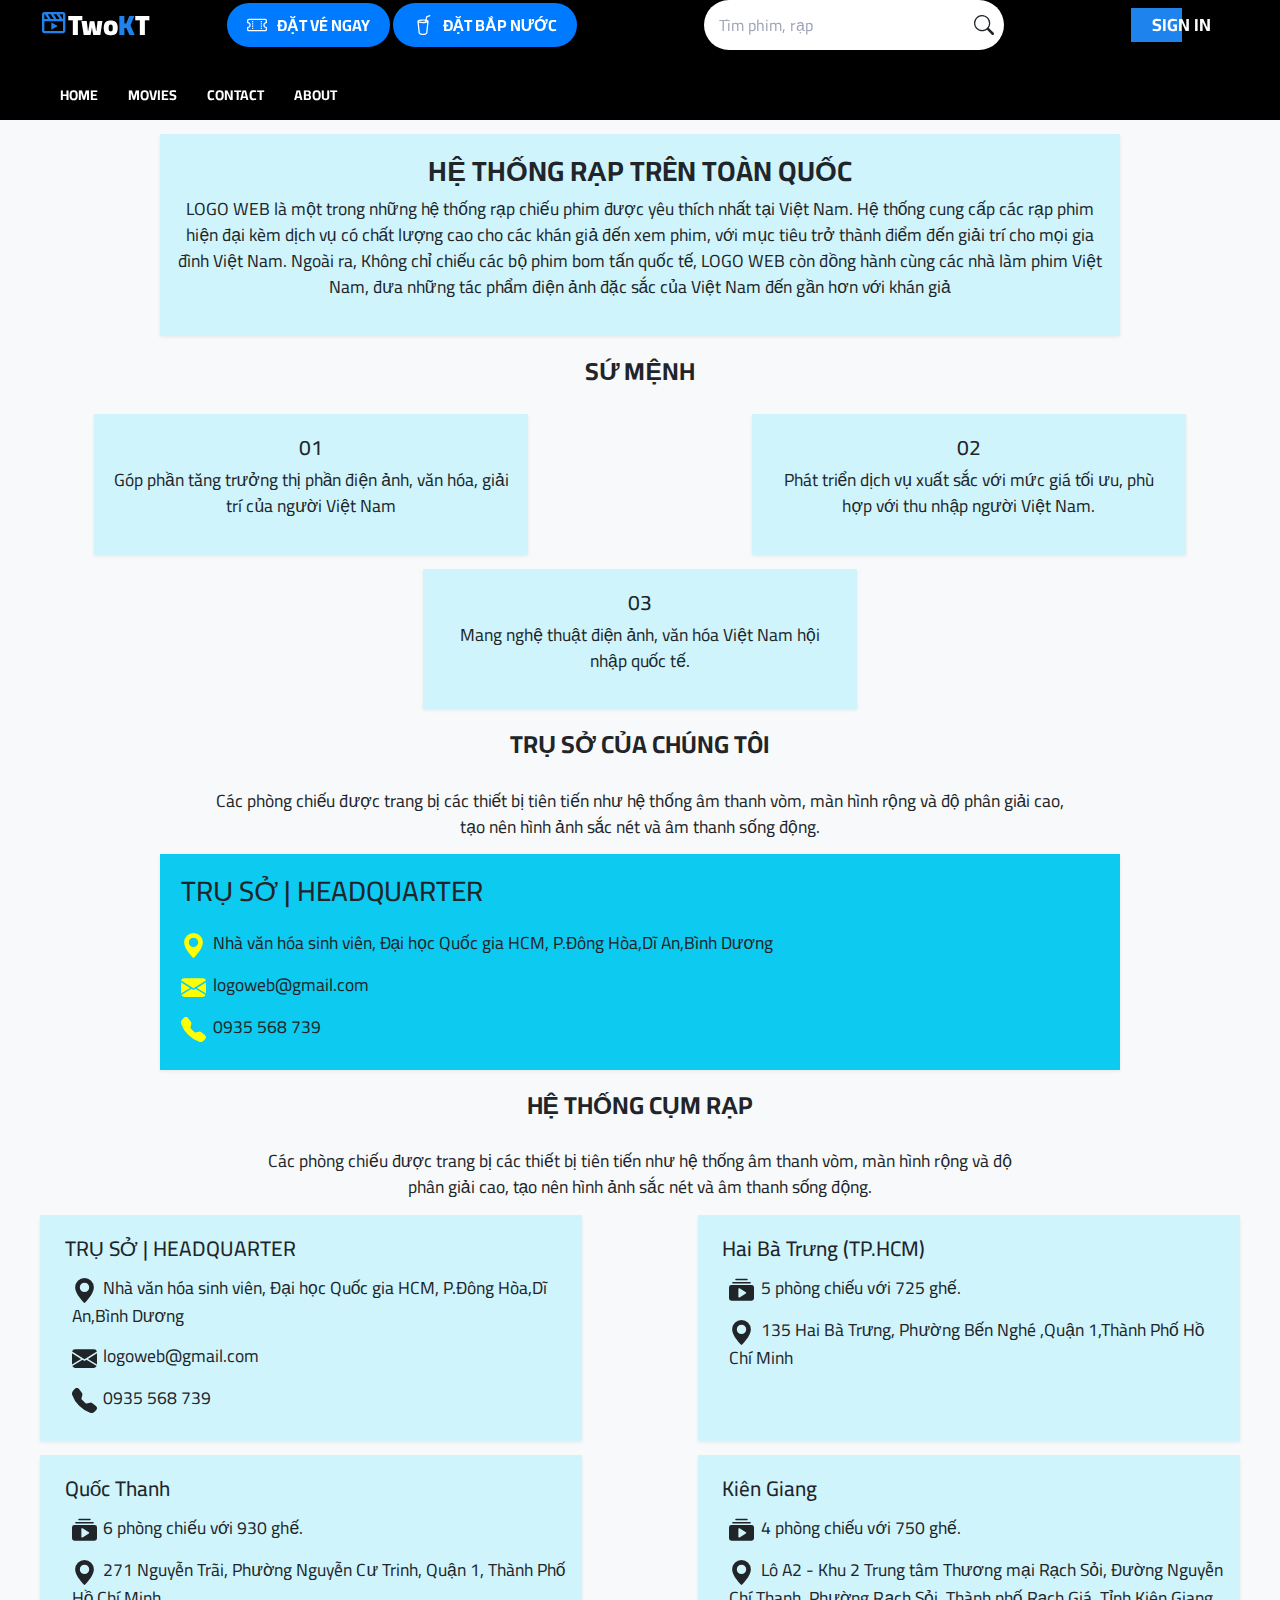
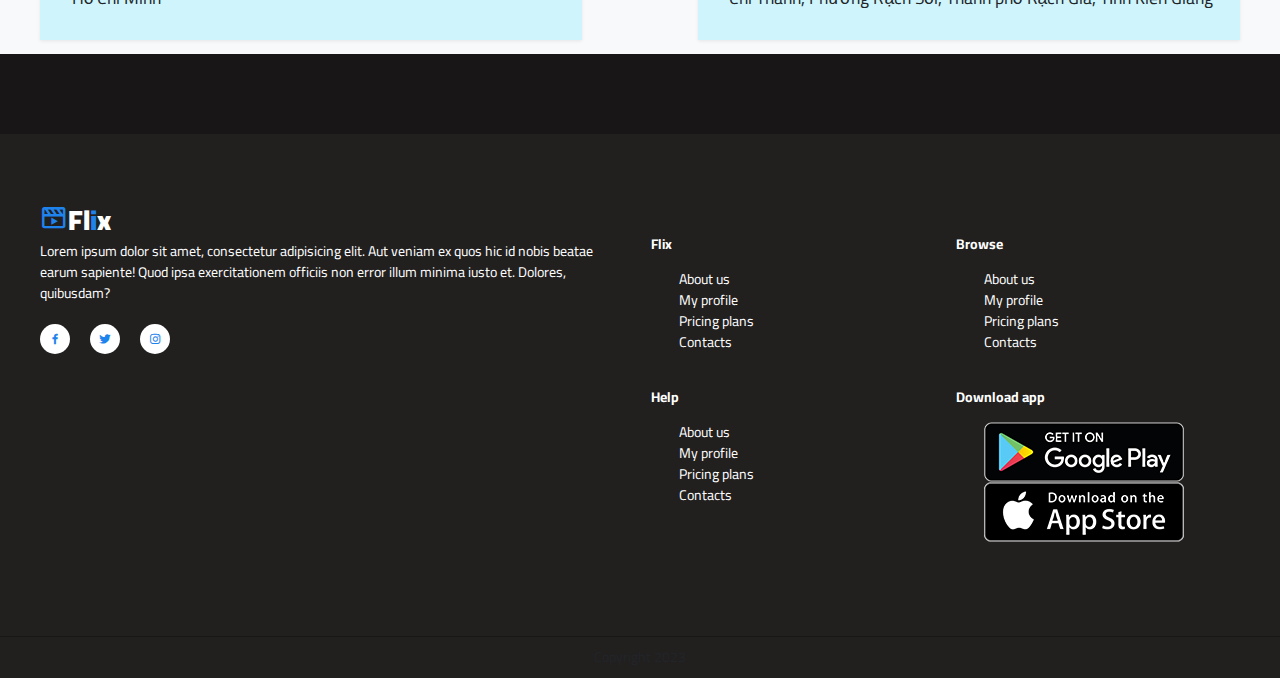
<file: about.html>
<!DOCTYPE html>
<html lang="en">

<head>
    <meta charset="UTF-8">
    <link rel="shortcut icon" type="x-icon" href="./images/movie logo.png">
    <meta http-equiv="X-UA-Compatible" content="IE=edge">
    <meta name="viewport" content="width=device-width, initial-scale=1.0">
    <title>
        TwoKT
    </title>
    <!-- GOOGLE FONTS -->
    <link rel="preconnect" href="https://fonts.gstatic.com">
    <link href="https://fonts.googleapis.com/css2?family=Cairo:wght@200;300;400;600;700;900&display=swap" rel="stylesheet">
    <!-- OWL CAROUSEL -->
    <link rel="stylesheet" href="https://cdnjs.cloudflare.com/ajax/libs/OwlCarousel2/2.3.4/assets/owl.carousel.min.css" integrity="sha512-tS3S5qG0BlhnQROyJXvNjeEM4UpMXHrQfTGmbQ1gKmelCxlSEBUaxhRBj/EFTzpbP4RVSrpEikbmdJobCvhE3g==" crossorigin="anonymous" />
    <!-- BOX ICONS -->
    <link href='https://unpkg.com/boxicons@2.0.7/css/boxicons.min.css' rel='stylesheet'>
    <link href="https://cdn.jsdelivr.net/npm/bootstrap@5.3.0/dist/css/bootstrap.min.css" rel="stylesheet">
    <link href="style.css" rel="stylesheet">
 
</head>

<body>

    <!-- NAV -->
   <!-- NAV -->
   <div class="nav-wrapper">
        <div class="container">
            <div class="nav">
                <!-- Hàng đầu tiên -->
                <div class="nav-top ">
                   
                    <a href="#" class="logo">
                        <i class='bx bx-movie-play bx-tada main-color'></i>Two<span class="main-color">K</span>T
                    </a>
               

                    <div class="col-4 d-none d-md-block"> <!-- Ẩn trên điện thoại -->
                        <button class="btn btn-custom">
                            <svg xmlns="http://www.w3.org/2000/svg" width="20" height="20" fill="currentColor" class="bi bi-ticket-perforated" viewBox="0 0 16 16">
                            <path d="M4 4.85v.9h1v-.9zm7 0v.9h1v-.9zm-7 1.8v.9h1v-.9zm7 0v.9h1v-.9zm-7 1.8v.9h1v-.9zm7 0v.9h1v-.9zm-7 1.8v.9h1v-.9zm7 0v.9h1v-.9z"/>
                            <path d="M1.5 3A1.5 1.5 0 0 0 0 4.5V6a.5.5 0 0 0 .5.5 1.5 1.5 0 1 1 0 3 .5.5 0 0 0-.5.5v1.5A1.5 1.5 0 0 0 1.5 13h13a1.5 1.5 0 0 0 1.5-1.5V10a.5.5 0 0 0-.5-.5 1.5 1.5 0 0 1 0-3A.5.5 0 0 0 16 6V4.5A1.5 1.5 0 0 0 14.5 3zM1 4.5a.5.5 0 0 1 .5-.5h13a.5.5 0 0 1 .5.5v1.05a2.5 2.5 0 0 0 0 4.9v1.05a.5.5 0 0 1-.5.5h-13a.5.5 0 0 1-.5-.5v-1.05a2.5 2.5 0 0 0 0-4.9z"/>
                            </svg>
                            <span>ĐẶT VÉ NGAY</span>
                        </button>
                        <button class="btn btn-custom">
                            <svg xmlns="http://www.w3.org/2000/svg" width="20" height="20" fill="currentColor" class="bi bi-cup-straw" viewBox="0 0 16 16">
                                <path d="M13.902.334a.5.5 0 0 1-.28.65l-2.254.902-.4 1.927c.376.095.715.215.972.367.228.135.56.396.56.82q0 .069-.011.132l-.962 9.068a1.28 1.28 0 0 1-.524.93c-.488.34-1.494.87-3.01.87s-2.522-.53-3.01-.87a1.28 1.28 0 0 1-.524-.93L3.51 5.132A1 1 0 0 1 3.5 5c0-.424.332-.685.56-.82.262-.154.607-.276.99-.372C5.824 3.614 6.867 3.5 8 3.5c.712 0 1.389.045 1.985.127l.464-2.215a.5.5 0 0 1 .303-.356l2.5-1a.5.5 0 0 1 .65.278M9.768 4.607A14 14 0 0 0 8 4.5c-1.076 0-2.033.11-2.707.278A3.3 3.3 0 0 0 4.645 5c.146.073.362.15.648.222C5.967 5.39 6.924 5.5 8 5.5c.571 0 1.109-.03 1.588-.085zm.292 1.756C9.445 6.45 8.742 6.5 8 6.5c-1.133 0-2.176-.114-2.95-.308a6 6 0 0 1-.435-.127l.838 8.03c.013.121.06.186.102.215.357.249 1.168.69 2.438.69s2.081-.441 2.438-.69c.042-.029.09-.094.102-.215l.852-8.03a6 6 0 0 1-.435.127 9 9 0 0 1-.89.17zM4.467 4.884s.003.002.005.006zm7.066 0-.005.006zM11.354 5a3 3 0 0 0-.604-.21l-.099.445.055-.013c.286-.072.502-.149.648-.222"/>
                            </svg>
                            <span>ĐẶT BẮP NƯỚC</span>
                        </button>
                    </div>
                    <div class="col-3 d-none me-5 d-md-block"> <!-- Ẩn trên điện thoại -->
                        <div class="input-group search-container">
                            <input type="text" class="form-control search-input" placeholder="Tìm phim, rạp">
                            <span class="input-group-text bg-white border-0 search-icon">
                                <svg xmlns="http://www.w3.org/2000/svg" width="20" height="20" fill="currentColor" 
                                    class="bi bi-search" viewBox="0 0 16 16">
                                    <path d="M11.742 10.344a6.5 6.5 0 1 0-1.397 1.398h-.001q.044.06.098.115l3.85 3.85a1 1 0 0 0 1.415-1.414l-3.85-3.85a1 1 0 0 0-.115-.1zM12 6.5a5.5 5.5 0 1 1-11 0 5.5 5.5 0 0 1 11 0"/>
                                </svg>
                            </span>
                        </div>
                    </div>
                    
                       
                            <li>
                                <a href="login_signup.html" class="btn btn-hover mx-2 btn-signin">
                                    <span>Sign in</span>
                                </a>
                            </li>
                        
                    
                           <!-- MOBILE MENU TOGGLE -->
                    <div class="hamburger-menu" id="hamburger-menu">
                        <div class="hamburger"></div>
                    </div>
                 
                </div>
                <!-- Hàng thứ hai -->
                <div class="nav-bottom ">
                    <ul class="nav-menu" id="nav-menu-second">
                        <li><a href="index.html">Home</a></li>
                        <li><a href="#">Movies</a></li>
                        <li><a href="contact.html">Contact</a></li>
                        <li><a href="about.html">About</a></li>
                    </ul>
                </div>
                
               
                
            </div>
        </div>
    </div>

    <!-- END NAV -->

        <section class="bg-light py-3">
            <div class="container-custom">
                <div class="bg-info-subtle col-12 col-md-9 py-4 mx-auto shadow-sm">
                    <h2 class="text-center fw-bold">HỆ THỐNG RẠP TRÊN TOÀN QUỐC</h2>
                    <p class="text-center mx-3 fs-5">LOGO WEB là một trong những hệ thống rạp chiếu phim được yêu thích nhất tại Việt Nam. Hệ thống
                        cung cấp các rạp phim hiện đại kèm dịch vụ có chất lượng cao cho các khán giả đến xem phim, với mục tiêu trở thành 
                        điểm đến giải trí cho mọi gia đình Việt Nam. Ngoài ra, Không chỉ chiếu các bộ phim bom tấn quốc tế, LOGO WEB còn đồng 
                        hành cùng các nhà làm phim Việt Nam, đưa những tác phẩm điện ảnh đặc sắc của Việt Nam đến gần hơn với khán giả
                    </p>
                </div>
                <div>
                    <h3 class="text-center fw-bold py-4">SỨ MỆNH</h3>
                    <div class="row gap-3">
                        <div class="bg-info-subtle col-12 col-md-4 py-4 mx-md-auto shadow-sm">
                            <h4 class="text-center fs-4">01</h4>
                            <p class="text-center mx-2 fs-5">Góp phần tăng trưởng thị phần điện ảnh, văn hóa, 
                                giải trí của người Việt Nam</p>
                        </div>
                        <div class="bg-info-subtle col-12 col-md-4 py-4 mx-md-auto shadow-sm">
                            <h4 class="text-center fs-4">02</h4>
                            <p class="text-center mx-2 fs-5">Phát triển dịch vụ xuất sắc với mức giá tối ưu, 
                                phù hợp với thu nhập người Việt Nam.</p>
                        </div>
                        <div class="bg-info-subtle col-12 col-md-4 py-4 mx-md-auto shadow-sm">
                            <h4 class="text-center fs-4">03</h4>
                            <p class="text-center mx-2 fs-5">Mang nghệ thuật điện ảnh, văn hóa Việt Nam hội nhập quốc tế.</p>
                        </div>
                    </div>
                </div> 
                <div>
                    <h3 class="text-center fw-bold py-4">TRỤ SỞ CỦA CHÚNG TÔI</h3>
                    <p class="text-center fs-5 col-12 col-md-8 mx-auto">Các phòng chiếu được trang bị các thiết bị tiên tiến như hệ thống âm thanh vòm, 
                        màn hình rộng và độ phân giải cao, tạo nên hình ảnh sắc nét và âm thanh sống động.</p>
                    <div class="bg-info col-12 col-md-9 py-4 mx-md-auto shadow-sm">
                        <h2 class="ms-4 mb-3">TRỤ SỞ | HEADQUARTER</h2>
                        <div class="ms-4 py-2">
                            <svg xmlns="http://www.w3.org/2000/svg" width="25" height="25" fill="yellow" class="bi bi-geo-alt-fill" viewBox="0 0 16 16">
                                <path d="M8 16s6-5.686 6-10A6 6 0 0 0 2 6c0 4.314 6 10 6 10m0-7a3 3 0 1 1 0-6 3 3 0 0 1 0 6"/>
                            </svg>
                            <span class="fs-5 ms-1">Nhà văn hóa sinh viên, Đại học Quốc gia HCM, P.Đông Hòa,Dĩ An,Bình Dương</span>
                        </div>
                        <div class="ms-4 py-2">
                            <svg xmlns="http://www.w3.org/2000/svg" width="25" height="25" fill="yellow" class="bi bi-geo-alt-fill" viewBox="0 0 16 16">
                                <path d="M.05 3.555A2 2 0 0 1 2 2h12a2 2 0 0 1 1.95 1.555L8 8.414zM0 4.697v7.104l5.803-3.558zM6.761 8.83l-6.57 4.027A2 2 0 0 0 2 14h12a2 2 0 0 0 1.808-1.144l-6.57-4.027L8 9.586zm3.436-.586L16 11.801V4.697z"/>
                            </svg>
                            <span class="fs-5 ms-1">logoweb@gmail.com</span>
                        </div>
                        <div class="ms-4 py-2">
                            <svg xmlns="http://www.w3.org/2000/svg" width="25" height="25" fill="yellow" class="bi bi-geo-alt-fill" viewBox="0 0 16 16">
                                <path fill-rule="evenodd" d="M1.885.511a1.745 1.745 0 0 1 2.61.163L6.29 2.98c.329.423.445.974.315 1.494l-.547 2.19a.68.68 0 0 0 .178.643l2.457 2.457a.68.68 0 0 0 .644.178l2.189-.547a1.75 1.75 0 0 1 1.494.315l2.306 1.794c.829.645.905 1.87.163 2.611l-1.034 1.034c-.74.74-1.846 1.065-2.877.702a18.6 18.6 0 0 1-7.01-4.42 18.6 18.6 0 0 1-4.42-7.009c-.362-1.03-.037-2.137.703-2.877z"/>
                            </svg>
                            <span class="fs-5 ms-1">0935 568 739</span>
                        </div>
                    </div>
                </div>
                <div>
                    <h3 class="text-center py-4 fw-bold">HỆ THỐNG CỤM RẠP</h3>
                    <p class="text-center  fs-5 col-12 col-md-7 mx-auto">Các phòng chiếu được trang bị các thiết bị tiên tiến như hệ thống âm thanh vòm, 
                        màn hình rộng và độ phân giải cao, tạo nên hình ảnh sắc nét và âm thanh sống động.</p>
                    <div class="row gap-3">
                        <div class="bg-info-subtle col-12 col-md-5 py-4 mx-md-auto shadow-sm">
                            <a href="#" class="text-decoration-none text-dark"><h4 class="fs-4 ms-3">TRỤ SỞ | HEADQUARTER</h4></a>
                            <div class="ms-4 py-2">
                                <svg xmlns="http://www.w3.org/2000/svg" width="25" height="25" fill="currentColor" class="bi bi-geo-alt-fill" viewBox="0 0 16 16">
                                    <path d="M8 16s6-5.686 6-10A6 6 0 0 0 2 6c0 4.314 6 10 6 10m0-7a3 3 0 1 1 0-6 3 3 0 0 1 0 6"/>
                                </svg>
                                <span class="fs-5 ms-1">Nhà văn hóa sinh viên, Đại học Quốc gia HCM, P.Đông Hòa,Dĩ An,Bình Dương</span>
                            </div>
                            <div class="ms-4 py-2">
                                <svg xmlns="http://www.w3.org/2000/svg" width="25" height="25" fill="currentColor" class="bi bi-geo-alt-fill" viewBox="0 0 16 16">
                                    <path d="M.05 3.555A2 2 0 0 1 2 2h12a2 2 0 0 1 1.95 1.555L8 8.414zM0 4.697v7.104l5.803-3.558zM6.761 8.83l-6.57 4.027A2 2 0 0 0 2 14h12a2 2 0 0 0 1.808-1.144l-6.57-4.027L8 9.586zm3.436-.586L16 11.801V4.697z"/>
                                </svg>
                                <span class="fs-5 ms-1">logoweb@gmail.com</span>
                            </div>
                            <div class="ms-4 py-2">
                                <svg xmlns="http://www.w3.org/2000/svg" width="25" height="25" fill="currentColor" class="bi bi-geo-alt-fill" viewBox="0 0 16 16">
                                    <path fill-rule="evenodd" d="M1.885.511a1.745 1.745 0 0 1 2.61.163L6.29 2.98c.329.423.445.974.315 1.494l-.547 2.19a.68.68 0 0 0 .178.643l2.457 2.457a.68.68 0 0 0 .644.178l2.189-.547a1.75 1.75 0 0 1 1.494.315l2.306 1.794c.829.645.905 1.87.163 2.611l-1.034 1.034c-.74.74-1.846 1.065-2.877.702a18.6 18.6 0 0 1-7.01-4.42 18.6 18.6 0 0 1-4.42-7.009c-.362-1.03-.037-2.137.703-2.877z"/>
                                </svg>
                                <span class="fs-5 ms-1">0935 568 739</span>
                            </div>
                        </div>
                        <div class="bg-info-subtle col-12 col-md-5 py-4 mx-md-auto shadow-sm">
                            <a href="#" class="text-decoration-none text-dark"><h4 class="fs-4 ms-3">Hai Bà Trưng (TP.HCM)</h4></a>
                            <div class="ms-4 py-2">
                                <svg xmlns="http://www.w3.org/2000/svg" width="25" height="25" fill="currentColor" class="bi bi-collection-play-fill" viewBox="0 0 16 16">
                                    <path d="M2.5 3.5a.5.5 0 0 1 0-1h11a.5.5 0 0 1 0 1zm2-2a.5.5 0 0 1 0-1h7a.5.5 0 0 1 0 1zM0 13a1.5 1.5 0 0 0 1.5 1.5h13A1.5 1.5 0 0 0 16 13V6a1.5 1.5 0 0 0-1.5-1.5h-13A1.5 1.5 0 0 0 0 6zm6.258-6.437a.5.5 0 0 1 .507.013l4 2.5a.5.5 0 0 1 0 .848l-4 2.5A.5.5 0 0 1 6 12V7a.5.5 0 0 1 .258-.437"/>
                                </svg>
                                <span class="fs-5 ms-1">5 phòng chiếu với 725 ghế.</span>
                            </div>
                            <div class="ms-4 py-2">
                                <svg xmlns="http://www.w3.org/2000/svg" width="25" height="25" fill="currentColor" class="bi bi-geo-alt-fill" viewBox="0 0 16 16">
                                    <path d="M8 16s6-5.686 6-10A6 6 0 0 0 2 6c0 4.314 6 10 6 10m0-7a3 3 0 1 1 0-6 3 3 0 0 1 0 6"/>
                                </svg>
                                <span class="fs-5 ms-1">135 Hai Bà Trưng, Phường Bến Nghé ,Quận 1,Thành Phố Hồ Chí Minh</span>
                            </div>
                        </div>
                        <div class="bg-info-subtle col-12 col-md-5 py-4 mx-md-auto shadow-sm">
                            <a href="#" class="text-decoration-none text-dark"><h4 class="fs-4 ms-3">Quốc Thanh</h4></a>
                            <div class="ms-4 py-2">
                                <svg xmlns="http://www.w3.org/2000/svg" width="25" height="25" fill="currentColor" class="bi bi-collection-play-fill" viewBox="0 0 16 16">
                                    <path d="M2.5 3.5a.5.5 0 0 1 0-1h11a.5.5 0 0 1 0 1zm2-2a.5.5 0 0 1 0-1h7a.5.5 0 0 1 0 1zM0 13a1.5 1.5 0 0 0 1.5 1.5h13A1.5 1.5 0 0 0 16 13V6a1.5 1.5 0 0 0-1.5-1.5h-13A1.5 1.5 0 0 0 0 6zm6.258-6.437a.5.5 0 0 1 .507.013l4 2.5a.5.5 0 0 1 0 .848l-4 2.5A.5.5 0 0 1 6 12V7a.5.5 0 0 1 .258-.437"/>
                                </svg>
                                <span class="fs-5 ms-1">6 phòng chiếu với 930 ghế.</span>
                            </div>
                            <div class="ms-4 py-2">
                                <svg xmlns="http://www.w3.org/2000/svg" width="25" height="25" fill="currentColor" class="bi bi-geo-alt-fill" viewBox="0 0 16 16">
                                    <path d="M8 16s6-5.686 6-10A6 6 0 0 0 2 6c0 4.314 6 10 6 10m0-7a3 3 0 1 1 0-6 3 3 0 0 1 0 6"/>
                                </svg>
                                <span class="fs-5 ms-1">271 Nguyễn Trãi, Phường Nguyễn Cư Trinh, Quận 1, Thành Phố Hồ Chí Minh</span>
                            </div>
                        </div>
                        <div class="bg-info-subtle col-12 col-md-5 py-4 mx-md-auto shadow-sm">
                            <a href="#" class="text-decoration-none text-dark"><h4 class="fs-4 ms-3">Kiên Giang</h4></a>
                            <div class="ms-4 py-2">
                                <svg xmlns="http://www.w3.org/2000/svg" width="25" height="25" fill="currentColor" class="bi bi-collection-play-fill" viewBox="0 0 16 16">
                                    <path d="M2.5 3.5a.5.5 0 0 1 0-1h11a.5.5 0 0 1 0 1zm2-2a.5.5 0 0 1 0-1h7a.5.5 0 0 1 0 1zM0 13a1.5 1.5 0 0 0 1.5 1.5h13A1.5 1.5 0 0 0 16 13V6a1.5 1.5 0 0 0-1.5-1.5h-13A1.5 1.5 0 0 0 0 6zm6.258-6.437a.5.5 0 0 1 .507.013l4 2.5a.5.5 0 0 1 0 .848l-4 2.5A.5.5 0 0 1 6 12V7a.5.5 0 0 1 .258-.437"/>
                                </svg>
                                <span class="fs-5 ms-1">4 phòng chiếu với 750 ghế.</span>
                            </div>
                            <div class="ms-4 py-2">
                                <svg xmlns="http://www.w3.org/2000/svg" width="25" height="25" fill="currentColor" class="bi bi-geo-alt-fill" viewBox="0 0 16 16">
                                    <path d="M8 16s6-5.686 6-10A6 6 0 0 0 2 6c0 4.314 6 10 6 10m0-7a3 3 0 1 1 0-6 3 3 0 0 1 0 6"/>
                                </svg>
                                <span class="fs-5 ms-1">Lô A2 - Khu 2 Trung tâm Thương mại Rạch Sỏi, Đường Nguyễn Chí Thanh, Phường Rạch Sỏi, Thành phố Rạch Giá, Tỉnh Kiên Giang</span>
                            </div>
                        </div>
                    </div>                      
                </div>                                 
            </div>                      
        </section>        
           <!-- FOOTER SECTION -->
    <footer class="section">
        <div class="container">
            <div class="row">
                <div class="col-4 col-md-6 col-sm-12">
                    <div class="content">
                        <a href="#" class="logo">
                            <i class='bx bx-movie-play bx-tada main-color'></i>Fl<span class="main-color">i</span>x
                        </a>
                        <p>
                            Lorem ipsum dolor sit amet, consectetur adipisicing elit. Aut veniam ex quos hic id nobis beatae earum sapiente! Quod ipsa exercitationem officiis non error illum minima iusto et. Dolores, quibusdam?
                        </p>
                        <div class="social-list">
                            <a href="#" class="social-item">
                                <i class="bx bxl-facebook"></i>
                            </a>
                            <a href="#" class="social-item">
                                <i class="bx bxl-twitter"></i>
                            </a>
                            <a href="#" class="social-item">
                                <i class="bx bxl-instagram"></i>
                            </a>
                        </div>
                    </div>
                </div>
                <div class="col-8 col-md-6 col-sm-12">
                    <div class="row">
                        <div class="col-3 col-md-6 col-sm-6">
                            <div class="content">
                                <p><b>Flix</b></p>
                                <ul class="footer-menu">
                                    <li><a href="#">About us</a></li>
                                    <li><a href="#">My profile</a></li>
                                    <li><a href="#">Pricing plans</a></li>
                                    <li><a href="#">Contacts</a></li>
                                </ul>
                            </div>
                        </div>
                        <div class="col-3 col-md-6 col-sm-6">
                            <div class="content">
                                <p><b>Browse</b></p>
                                <ul class="footer-menu">
                                    <li><a href="#">About us</a></li>
                                    <li><a href="#">My profile</a></li>
                                    <li><a href="#">Pricing plans</a></li>
                                    <li><a href="#">Contacts</a></li>
                                </ul>
                            </div>
                        </div>
                        <div class="col-3 col-md-6 col-sm-6">
                            <div class="content">
                                <p><b>Help</b></p>
                                <ul class="footer-menu">
                                    <li><a href="#">About us</a></li>
                                    <li><a href="#">My profile</a></li>
                                    <li><a href="#">Pricing plans</a></li>
                                    <li><a href="#">Contacts</a></li>
                                </ul>
                            </div>
                        </div>
                        <div class="col-3 col-md-6 col-sm-6">
                            <div class="content">
                                <p><b>Download app</b></p>
                                <ul class="footer-menu">
                                    <li>
                                        <a href="#">
                                            <img src="./images/google-play.png" alt="">
                                        </a>
                                    </li>
                                    <li>
                                        <a href="#">
                                            <img src="./images/app-store.png" alt="">
                                        </a>
                                    </li>
                                </ul>
                            </div>
                        </div>
                    </div>
                </div>
            </div>
        </div>
    </footer>
    <!-- END FOOTER SECTION -->
  

    <!-- COPYRIGHT SECTION -->
    <div class="copyright">
        Copyright 2023  
    </div>
    <!-- END COPYRIGHT SECTION -->

    <!-- SCRIPT -->
    <!-- JQUERY -->
    <script src="https://code.jquery.com/jquery-3.6.0.min.js" integrity="sha256-/xUj+3OJU5yExlq6GSYGSHk7tPXikynS7ogEvDej/m4=" crossorigin="anonymous"></script>
    <!-- OWL CAROUSEL -->
    <script src="https://cdnjs.cloudflare.com/ajax/libs/OwlCarousel2/2.3.4/owl.carousel.min.js" integrity="sha512-bPs7Ae6pVvhOSiIcyUClR7/q2OAsRiovw4vAkX+zJbw3ShAeeqezq50RIIcIURq7Oa20rW2n2q+fyXBNcU9lrw==" crossorigin="anonymous"></script>
    <!-- APP SCRIPT -->
    <script src="app.js"></script>
        <script src="https://cdn.jsdelivr.net/npm/bootstrap@5.3.0/dist/js/bootstrap.bundle.min.js"></script>
        <script src="contact.js"></script>
    </body>
</html>
</file>
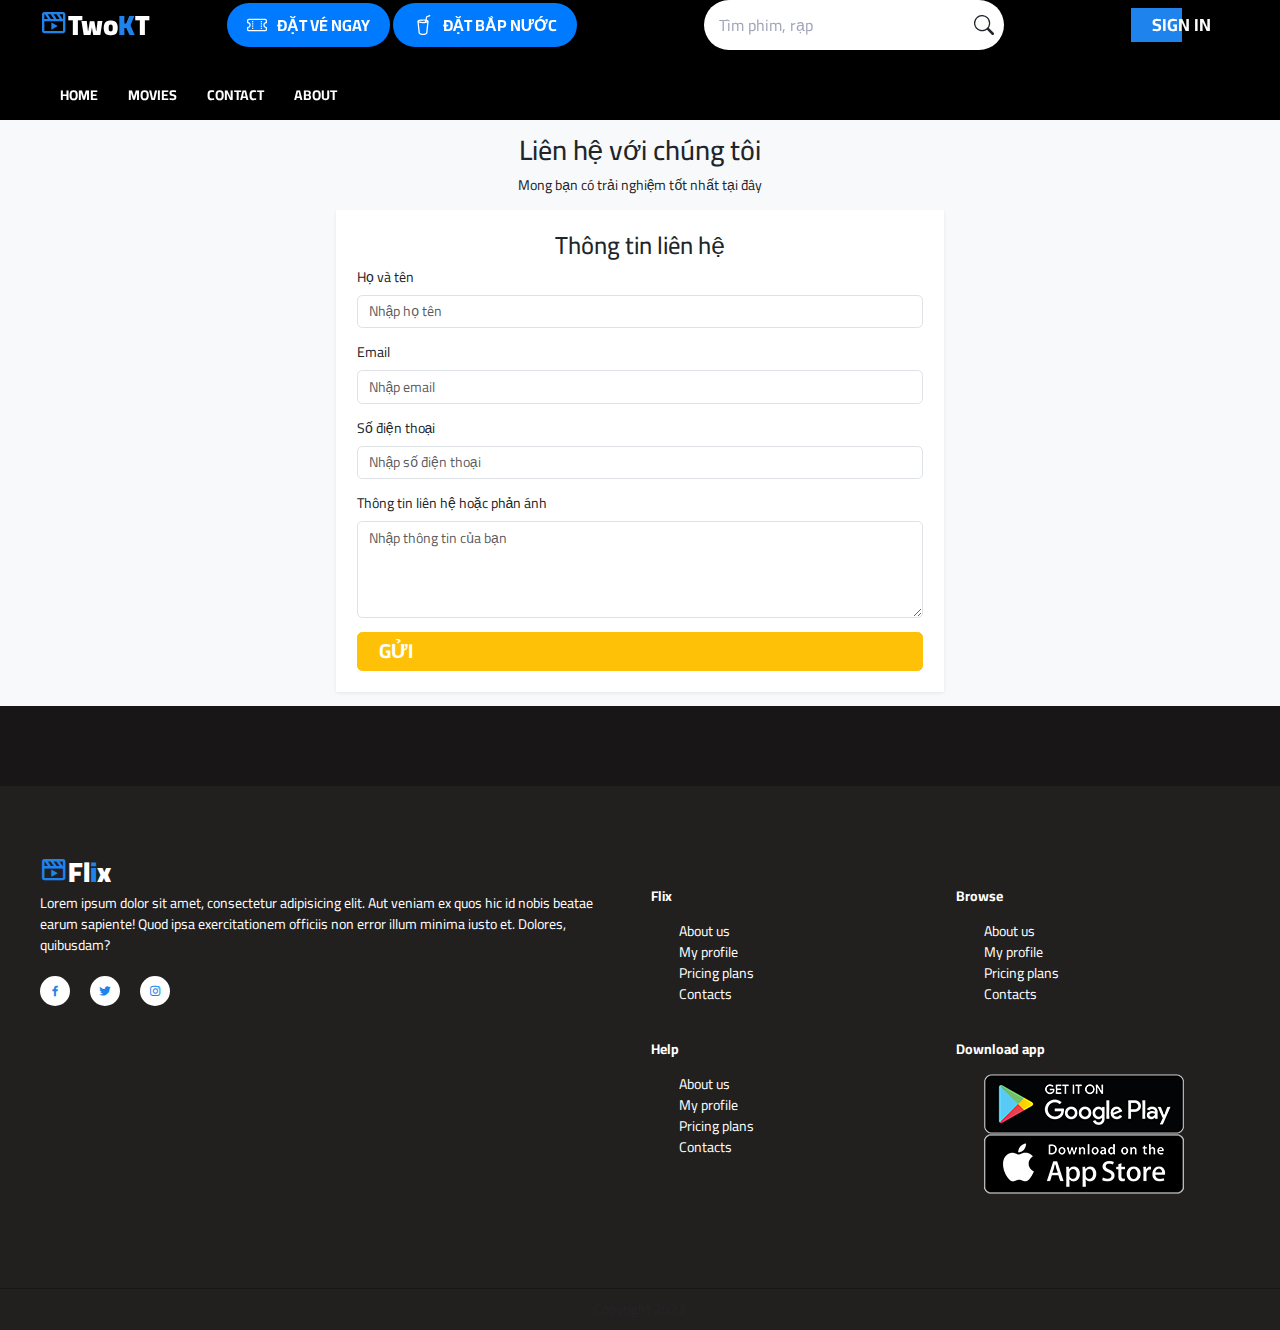
<file: contact.html>
<!DOCTYPE html>
<html lang="en">

<head>
    <meta charset="UTF-8">
    <link rel="shortcut icon" type="x-icon" href="./images/movie logo.png">
    <meta http-equiv="X-UA-Compatible" content="IE=edge">
    <meta name="viewport" content="width=device-width, initial-scale=1.0">
    <title>
        TwoKT
    </title>
    <!-- GOOGLE FONTS -->
    <link rel="preconnect" href="https://fonts.gstatic.com">
    <link href="https://fonts.googleapis.com/css2?family=Cairo:wght@200;300;400;600;700;900&display=swap" rel="stylesheet">
    <!-- OWL CAROUSEL -->
    <link rel="stylesheet" href="https://cdnjs.cloudflare.com/ajax/libs/OwlCarousel2/2.3.4/assets/owl.carousel.min.css" integrity="sha512-tS3S5qG0BlhnQROyJXvNjeEM4UpMXHrQfTGmbQ1gKmelCxlSEBUaxhRBj/EFTzpbP4RVSrpEikbmdJobCvhE3g==" crossorigin="anonymous" />
    <!-- BOX ICONS -->
    <link href='https://unpkg.com/boxicons@2.0.7/css/boxicons.min.css' rel='stylesheet'>
    <link href="https://cdn.jsdelivr.net/npm/bootstrap@5.3.0/dist/css/bootstrap.min.css" rel="stylesheet">
    
    <link rel="stylesheet" href="style.css">
</head>

<body>

    <!-- NAV -->
   <!-- NAV -->
   <div class="nav-wrapper">
        <div class="container">
            <div class="nav">
                <!-- Hàng đầu tiên -->
                <div class="nav-top ">
                   
                    <a href="#" class="logo">
                        <i class='bx bx-movie-play bx-tada main-color'></i>Two<span class="main-color">K</span>T
                    </a>
               

                    <div class="col-4 d-none d-md-block"> <!-- Ẩn trên điện thoại -->
                        <button class="btn btn-custom">
                            <svg xmlns="http://www.w3.org/2000/svg" width="20" height="20" fill="currentColor" class="bi bi-ticket-perforated" viewBox="0 0 16 16">
                            <path d="M4 4.85v.9h1v-.9zm7 0v.9h1v-.9zm-7 1.8v.9h1v-.9zm7 0v.9h1v-.9zm-7 1.8v.9h1v-.9zm7 0v.9h1v-.9zm-7 1.8v.9h1v-.9zm7 0v.9h1v-.9z"/>
                            <path d="M1.5 3A1.5 1.5 0 0 0 0 4.5V6a.5.5 0 0 0 .5.5 1.5 1.5 0 1 1 0 3 .5.5 0 0 0-.5.5v1.5A1.5 1.5 0 0 0 1.5 13h13a1.5 1.5 0 0 0 1.5-1.5V10a.5.5 0 0 0-.5-.5 1.5 1.5 0 0 1 0-3A.5.5 0 0 0 16 6V4.5A1.5 1.5 0 0 0 14.5 3zM1 4.5a.5.5 0 0 1 .5-.5h13a.5.5 0 0 1 .5.5v1.05a2.5 2.5 0 0 0 0 4.9v1.05a.5.5 0 0 1-.5.5h-13a.5.5 0 0 1-.5-.5v-1.05a2.5 2.5 0 0 0 0-4.9z"/>
                            </svg>
                            <span>ĐẶT VÉ NGAY</span>
                        </button>
                        <button class="btn btn-custom">
                            <svg xmlns="http://www.w3.org/2000/svg" width="20" height="20" fill="currentColor" class="bi bi-cup-straw" viewBox="0 0 16 16">
                                <path d="M13.902.334a.5.5 0 0 1-.28.65l-2.254.902-.4 1.927c.376.095.715.215.972.367.228.135.56.396.56.82q0 .069-.011.132l-.962 9.068a1.28 1.28 0 0 1-.524.93c-.488.34-1.494.87-3.01.87s-2.522-.53-3.01-.87a1.28 1.28 0 0 1-.524-.93L3.51 5.132A1 1 0 0 1 3.5 5c0-.424.332-.685.56-.82.262-.154.607-.276.99-.372C5.824 3.614 6.867 3.5 8 3.5c.712 0 1.389.045 1.985.127l.464-2.215a.5.5 0 0 1 .303-.356l2.5-1a.5.5 0 0 1 .65.278M9.768 4.607A14 14 0 0 0 8 4.5c-1.076 0-2.033.11-2.707.278A3.3 3.3 0 0 0 4.645 5c.146.073.362.15.648.222C5.967 5.39 6.924 5.5 8 5.5c.571 0 1.109-.03 1.588-.085zm.292 1.756C9.445 6.45 8.742 6.5 8 6.5c-1.133 0-2.176-.114-2.95-.308a6 6 0 0 1-.435-.127l.838 8.03c.013.121.06.186.102.215.357.249 1.168.69 2.438.69s2.081-.441 2.438-.69c.042-.029.09-.094.102-.215l.852-8.03a6 6 0 0 1-.435.127 9 9 0 0 1-.89.17zM4.467 4.884s.003.002.005.006zm7.066 0-.005.006zM11.354 5a3 3 0 0 0-.604-.21l-.099.445.055-.013c.286-.072.502-.149.648-.222"/>
                            </svg>
                            <span>ĐẶT BẮP NƯỚC</span>
                        </button>
                    </div>
                    <div class="col-3 d-none me-5 d-md-block"> <!-- Ẩn trên điện thoại -->
                        <div class="input-group search-container">
                            <input type="text" class="form-control search-input" placeholder="Tìm phim, rạp">
                            <span class="input-group-text bg-white border-0 search-icon">
                                <svg xmlns="http://www.w3.org/2000/svg" width="20" height="20" fill="currentColor" 
                                    class="bi bi-search" viewBox="0 0 16 16">
                                    <path d="M11.742 10.344a6.5 6.5 0 1 0-1.397 1.398h-.001q.044.06.098.115l3.85 3.85a1 1 0 0 0 1.415-1.414l-3.85-3.85a1 1 0 0 0-.115-.1zM12 6.5a5.5 5.5 0 1 1-11 0 5.5 5.5 0 0 1 11 0"/>
                                </svg>
                            </span>
                        </div>
                    </div>
                    
                       
                            <li>
                                <a href="login_signup.html" class="btn btn-hover mx-2 btn-signin">
                                    <span>Sign in</span>
                                </a>
                            </li>
                        
                    
                           <!-- MOBILE MENU TOGGLE -->
                    <div class="hamburger-menu" id="hamburger-menu">
                        <div class="hamburger"></div>
                    </div>
                 
                </div>
                <!-- Hàng thứ hai -->
                <div class="nav-bottom ">
                    <ul class="nav-menu" id="nav-menu-second">
                        <li><a href="index.html">Home</a></li>
                        <li><a href="#">Movies</a></li>
                        <li><a href="contact.html">Contact</a></li>
                        <li><a href="about.html">About</a></li>
                    </ul>
                </div>
                
               
                
            </div>
        </div>
    </div>

    <!-- END NAV -->
        <section class="bg-light py-3">
            <div class="container-common">
                <h2 class="text-center">Liên hệ với chúng tôi</h2>
                <p class="text-center">Mong bạn có trải nghiệm tốt nhất tại đây</p>
                <div class="bg-white p-4 shadow-sm col-12 col-md-6 mx-auto"> <!-- Chiều rộng tối đa là 6 trên máy tính -->
                    <h3 class="text-center">Thông tin liên hệ</h3>
                    <form action="#" method="POST">
                        <div class="mb-3">
                            <label for="fullname" class="form-label">Họ và tên</label>
                            <input type="text" id="fullname" name="fullname" class="form-control" placeholder="Nhập họ tên" required>
                        </div>
                        <div class="mb-3">
                            <label for="email" class="form-label">Email</label>
                            <input type="email" id="email" name="email" class="form-control" placeholder="Nhập email" required>
                        </div>
                        <div class="mb-3">
                            <label for="phone" class="form-label">Số điện thoại</label>
                            <input type="tel" id="phone" name="phone" class="form-control" placeholder="Nhập số điện thoại" required>
                        </div>
                        <div class="mb-3">
                            <label for="message" class="form-label">Thông tin liên hệ hoặc phản ánh</label>
                            <textarea id="message" name="message" class="form-control" rows="4" placeholder="Nhập thông tin của bạn" required></textarea>
                        </div>
                        <button type="submit" class="btn text-cus btn-warning w-100">Gửi</button>
                    </form>
                </div>   
            </div>                      
        </section>        
         <!-- FOOTER SECTION -->
        <footer class="section">
            <div class="container">
                <div class="row">
                    <div class="col-4 col-md-6 col-sm-12">
                        <div class="content">
                            <a href="#" class="logo">
                                <i class='bx bx-movie-play bx-tada main-color'></i>Fl<span class="main-color">i</span>x
                            </a>
                            <p>
                                Lorem ipsum dolor sit amet, consectetur adipisicing elit. Aut veniam ex quos hic id nobis beatae earum sapiente! Quod ipsa exercitationem officiis non error illum minima iusto et. Dolores, quibusdam?
                            </p>
                            <div class="social-list">
                                <a href="#" class="social-item">
                                    <i class="bx bxl-facebook"></i>
                                </a>
                                <a href="#" class="social-item">
                                    <i class="bx bxl-twitter"></i>
                                </a>
                                <a href="#" class="social-item">
                                    <i class="bx bxl-instagram"></i>
                                </a>
                            </div>
                        </div>
                    </div>
                    <div class="col-8 col-md-6 col-sm-12">
                        <div class="row">
                            <div class="col-3 col-md-6 col-sm-6">
                                <div class="content">
                                    <p><b>Flix</b></p>
                                    <ul class="footer-menu">
                                        <li><a href="#">About us</a></li>
                                        <li><a href="#">My profile</a></li>
                                        <li><a href="#">Pricing plans</a></li>
                                        <li><a href="#">Contacts</a></li>
                                    </ul>
                                </div>
                            </div>
                            <div class="col-3 col-md-6 col-sm-6">
                                <div class="content">
                                    <p><b>Browse</b></p>
                                    <ul class="footer-menu">
                                        <li><a href="#">About us</a></li>
                                        <li><a href="#">My profile</a></li>
                                        <li><a href="#">Pricing plans</a></li>
                                        <li><a href="#">Contacts</a></li>
                                    </ul>
                                </div>
                            </div>
                            <div class="col-3 col-md-6 col-sm-6">
                                <div class="content">
                                    <p><b>Help</b></p>
                                    <ul class="footer-menu">
                                        <li><a href="#">About us</a></li>
                                        <li><a href="#">My profile</a></li>
                                        <li><a href="#">Pricing plans</a></li>
                                        <li><a href="#">Contacts</a></li>
                                    </ul>
                                </div>
                            </div>
                            <div class="col-3 col-md-6 col-sm-6">
                                <div class="content">
                                    <p><b>Download app</b></p>
                                    <ul class="footer-menu">
                                        <li>
                                            <a href="#">
                                                <img src="./images/google-play.png" alt="">
                                            </a>
                                        </li>
                                        <li>
                                            <a href="#">
                                                <img src="./images/app-store.png" alt="">
                                            </a>
                                        </li>
                                    </ul>
                                </div>
                            </div>
                        </div>
                    </div>
                </div>
            </div>
        </footer>
                <!-- END FOOTER SECTION -->

        <!-- COPYRIGHT SECTION -->
        <div class="copyright">
            Copyright 2023  
        </div>
        <!-- END COPYRIGHT SECTION -->

        <!-- SCRIPT -->
        <!-- JQUERY -->
        <script src="https://code.jquery.com/jquery-3.6.0.min.js" integrity="sha256-/xUj+3OJU5yExlq6GSYGSHk7tPXikynS7ogEvDej/m4=" crossorigin="anonymous"></script>
        <!-- OWL CAROUSEL -->
        <script src="https://cdnjs.cloudflare.com/ajax/libs/OwlCarousel2/2.3.4/owl.carousel.min.js" integrity="sha512-bPs7Ae6pVvhOSiIcyUClR7/q2OAsRiovw4vAkX+zJbw3ShAeeqezq50RIIcIURq7Oa20rW2n2q+fyXBNcU9lrw==" crossorigin="anonymous"></script>
        <!-- APP SCRIPT -->
        <script src="app.js"></script>

        <script src="https://cdn.jsdelivr.net/npm/bootstrap@5.3.0/dist/js/bootstrap.bundle.min.js"></script>
        <script src="contact.js"></script>
    </body>
</html>
</file>
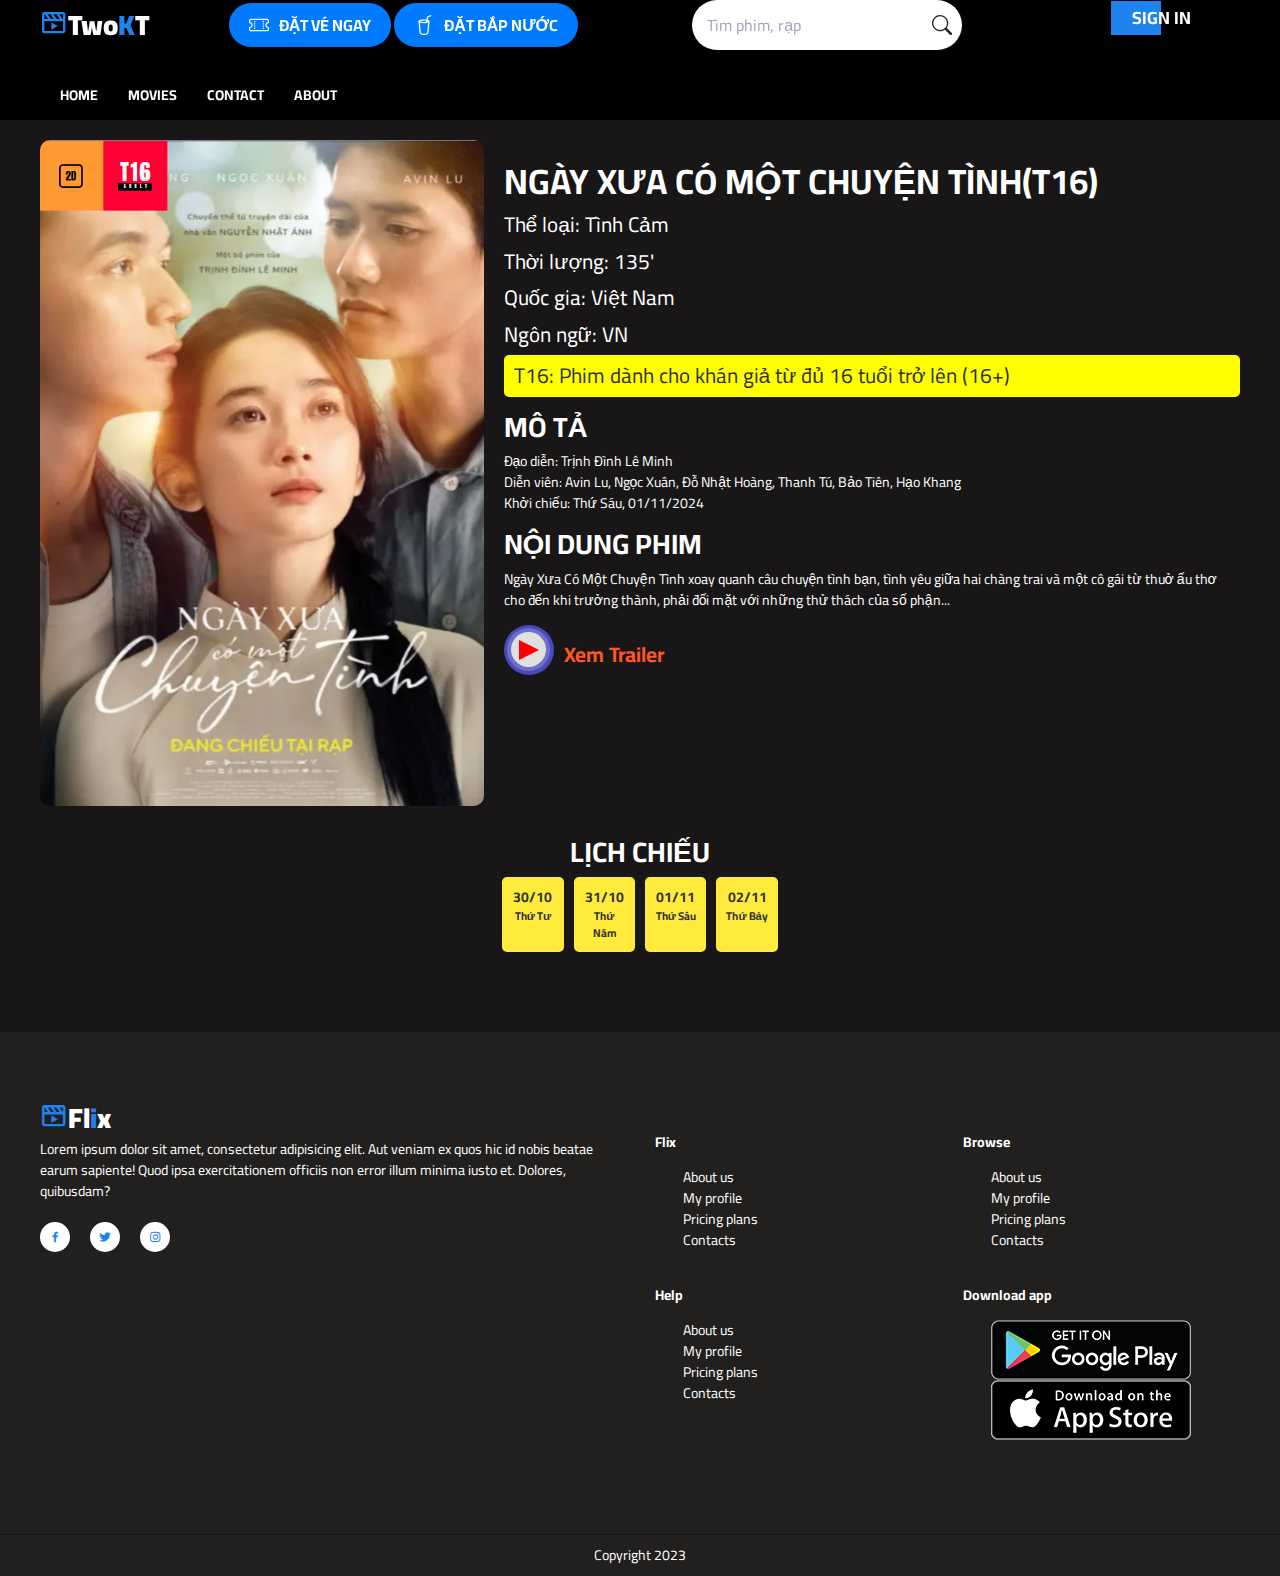
<file: movies.html>
<!DOCTYPE html>
<html lang="en">

<head>
    <meta charset="UTF-8">
    <link rel="shortcut icon" type="x-icon" href="./images/movie logo.png">
    <meta http-equiv="X-UA-Compatible" content="IE=edge">
    <meta name="viewport" content="width=device-width, initial-scale=1.0">
    <title>
        TwoKT
    </title>
    <!-- GOOGLE FONTS -->
    <link rel="preconnect" href="https://fonts.gstatic.com">
    <link href="https://fonts.googleapis.com/css2?family=Cairo:wght@200;300;400;600;700;900&display=swap" rel="stylesheet">
    <!-- OWL CAROUSEL -->
    <link rel="stylesheet" href="https://cdnjs.cloudflare.com/ajax/libs/OwlCarousel2/2.3.4/assets/owl.carousel.min.css" integrity="sha512-tS3S5qG0BlhnQROyJXvNjeEM4UpMXHrQfTGmbQ1gKmelCxlSEBUaxhRBj/EFTzpbP4RVSrpEikbmdJobCvhE3g==" crossorigin="anonymous" />
    <!-- BOX ICONS -->
    <link href='https://unpkg.com/boxicons@2.0.7/css/boxicons.min.css' rel='stylesheet'>
    <link href="https://cdn.jsdelivr.net/npm/bootstrap@5.3.0/dist/css/bootstrap.min.css" rel="stylesheet">
    <link href="stylesheet.css" rel="stylesheet">
    <!-- APP CSS -->
    <link rel="stylesheet" href="grid.css">
    <link rel="stylesheet" href="app.css">
</head>

<body>

    <!-- NAV -->
   <!-- NAV -->
   <div class="nav-wrapper">
        <div class="container">
            <div class="nav">
                <!-- Hàng đầu tiên -->
                <div class="nav-top ">
                   
                    <a href="#" class="logo">
                        <i class='bx bx-movie-play bx-tada main-color'></i>Two<span class="main-color">K</span>T
                    </a>
               

                    <div class="col-4 d-none d-md-block"> <!-- Ẩn trên điện thoại -->
                        <button class="btn btn-custom">
                            <svg xmlns="http://www.w3.org/2000/svg" width="20" height="20" fill="currentColor" class="bi bi-ticket-perforated" viewBox="0 0 16 16">
                            <path d="M4 4.85v.9h1v-.9zm7 0v.9h1v-.9zm-7 1.8v.9h1v-.9zm7 0v.9h1v-.9zm-7 1.8v.9h1v-.9zm7 0v.9h1v-.9zm-7 1.8v.9h1v-.9zm7 0v.9h1v-.9z"/>
                            <path d="M1.5 3A1.5 1.5 0 0 0 0 4.5V6a.5.5 0 0 0 .5.5 1.5 1.5 0 1 1 0 3 .5.5 0 0 0-.5.5v1.5A1.5 1.5 0 0 0 1.5 13h13a1.5 1.5 0 0 0 1.5-1.5V10a.5.5 0 0 0-.5-.5 1.5 1.5 0 0 1 0-3A.5.5 0 0 0 16 6V4.5A1.5 1.5 0 0 0 14.5 3zM1 4.5a.5.5 0 0 1 .5-.5h13a.5.5 0 0 1 .5.5v1.05a2.5 2.5 0 0 0 0 4.9v1.05a.5.5 0 0 1-.5.5h-13a.5.5 0 0 1-.5-.5v-1.05a2.5 2.5 0 0 0 0-4.9z"/>
                            </svg>
                            <span>ĐẶT VÉ NGAY</span>
                        </button>
                        <button class="btn btn-custom">
                            <svg xmlns="http://www.w3.org/2000/svg" width="20" height="20" fill="currentColor" class="bi bi-cup-straw" viewBox="0 0 16 16">
                                <path d="M13.902.334a.5.5 0 0 1-.28.65l-2.254.902-.4 1.927c.376.095.715.215.972.367.228.135.56.396.56.82q0 .069-.011.132l-.962 9.068a1.28 1.28 0 0 1-.524.93c-.488.34-1.494.87-3.01.87s-2.522-.53-3.01-.87a1.28 1.28 0 0 1-.524-.93L3.51 5.132A1 1 0 0 1 3.5 5c0-.424.332-.685.56-.82.262-.154.607-.276.99-.372C5.824 3.614 6.867 3.5 8 3.5c.712 0 1.389.045 1.985.127l.464-2.215a.5.5 0 0 1 .303-.356l2.5-1a.5.5 0 0 1 .65.278M9.768 4.607A14 14 0 0 0 8 4.5c-1.076 0-2.033.11-2.707.278A3.3 3.3 0 0 0 4.645 5c.146.073.362.15.648.222C5.967 5.39 6.924 5.5 8 5.5c.571 0 1.109-.03 1.588-.085zm.292 1.756C9.445 6.45 8.742 6.5 8 6.5c-1.133 0-2.176-.114-2.95-.308a6 6 0 0 1-.435-.127l.838 8.03c.013.121.06.186.102.215.357.249 1.168.69 2.438.69s2.081-.441 2.438-.69c.042-.029.09-.094.102-.215l.852-8.03a6 6 0 0 1-.435.127 9 9 0 0 1-.89.17zM4.467 4.884s.003.002.005.006zm7.066 0-.005.006zM11.354 5a3 3 0 0 0-.604-.21l-.099.445.055-.013c.286-.072.502-.149.648-.222"/>
                            </svg>
                            <span>ĐẶT BẮP NƯỚC</span>
                        </button>
                    </div>
                    <div class="col-3 d-none me-5 d-md-block"> <!-- Ẩn trên điện thoại -->
                        <div class="input-group search-container">
                            <input type="text" class="form-control search-input" placeholder="Tìm phim, rạp">
                            <span class="input-group-text bg-white border-0 search-icon">
                                <svg xmlns="http://www.w3.org/2000/svg" width="20" height="20" fill="currentColor" 
                                    class="bi bi-search" viewBox="0 0 16 16">
                                    <path d="M11.742 10.344a6.5 6.5 0 1 0-1.397 1.398h-.001q.044.06.098.115l3.85 3.85a1 1 0 0 0 1.415-1.414l-3.85-3.85a1 1 0 0 0-.115-.1zM12 6.5a5.5 5.5 0 1 1-11 0 5.5 5.5 0 0 1 11 0"/>
                                </svg>
                            </span>
                        </div>
                    </div>
                    
                        <ul class="nav-menu" id="nav-menu">
                            <li>
                                <a href="login_signup.html" class="btn btn-hover mx-2 btn-signin">
                                    <span>Sign in</span>
                                </a>
                            </li>
                        </ul>
                    
                           <!-- MOBILE MENU TOGGLE -->
                    <div class="hamburger-menu" id="hamburger-menu">
                        <div class="hamburger"></div>
                    </div>
                 
                </div>
                <!-- Hàng thứ hai -->
                <div class="nav-bottom ">
                    <ul class="nav-menu" id="nav-menu-second">
                        <li><a href="index.html">Home</a></li>
                        <li><a href="#">Movies</a></li>
                        <li><a href="contact.html">Contact</a></li>
                        <li><a href="about.html">About</a></li>
                    </ul>
                </div>
                
               
                
            </div>
        </div>
    </div>



    <!-- END NAV -->
    <div class="container">
        <!-- Section Poster -->
        <div class="movie-container" style="display: flex; align-items: flex-start;">
            <div class="poster-section">
                <img src="./images/movies/chuyenTinh.png" alt="Poster phim" class="poster-img">
            </div>
        
            <!-- Section Thông tin Phim -->
            <div class="info-section" style="margin-left: 20px;">
                <h1>NGÀY XƯA CÓ MỘT CHUYỆN TÌNH(T16)</h1>
                <ul class="movie-details">
                    <li>Thể loại: Tình Cảm</li>
                    <li>Thời lượng: 135'</li>
                    <li>Quốc gia: Việt Nam</li>
                    <li>Ngôn ngữ: VN</li>
                    <li class="age-restriction">T16: Phim dành cho khán giả từ đủ 16 tuổi trở lên (16+)</li>
                </ul>
                <h2>MÔ TẢ</h2>
                <p>Đạo diễn: Trịnh Đình Lê Minh<br>
                   Diễn viên: Avin Lu, Ngọc Xuân, Đỗ Nhật Hoàng, Thanh Tú, Bảo Tiên, Hạo Khang<br>
                   Khởi chiếu: Thứ Sáu, 01/11/2024</p>
                <h2>NỘI DUNG PHIM</h2>
                <p>Ngày Xưa Có Một Chuyện Tình xoay quanh câu chuyện tình bạn, tình yêu giữa hai chàng trai và một cô gái từ thuở ấu thơ cho đến khi trưởng thành, phải đối mặt với những thử thách của số phận...</p>
                
               
                <div class="container-two">
                    <div class="youtube-play-button">
                      <div class="inner-circle">
                        <div class="play-icon"></div>
                      </div>
                    </div>
                    <a href="#" class="trailer-link">Xem Trailer</a>
                </div>
            </div>
        </div>
        <!-- Section Lịch Chiếu -->
        <div class="schedule-section">
            <h2>LỊCH CHIẾU</h2>
            <div class="schedule">
                <div class="schedule-date">30/10 <span>Thứ Tư</span></div>
                <div class="schedule-date">31/10 <span>Thứ Năm</span></div>
                <div class="schedule-date">01/11 <span>Thứ Sáu</span></div>
                <div class="schedule-date">02/11 <span>Thứ Bảy</span></div>
            </div>
        </div>
    </div>

    <!--footer-->
    
    <!-- FOOTER SECTION -->
    <footer class="section">
        <div class="container">
            <div class="row">
                <div class="col-4 col-md-6 col-sm-12">
                    <div class="content">
                        <a href="#" class="logo">
                            <i class='bx bx-movie-play bx-tada main-color'></i>Fl<span class="main-color">i</span>x
                        </a>
                        <p>
                            Lorem ipsum dolor sit amet, consectetur adipisicing elit. Aut veniam ex quos hic id nobis beatae earum sapiente! Quod ipsa exercitationem officiis non error illum minima iusto et. Dolores, quibusdam?
                        </p>
                        <div class="social-list">
                            <a href="#" class="social-item">
                                <i class="bx bxl-facebook"></i>
                            </a>
                            <a href="#" class="social-item">
                                <i class="bx bxl-twitter"></i>
                            </a>
                            <a href="#" class="social-item">
                                <i class="bx bxl-instagram"></i>
                            </a>
                        </div>
                    </div>
                </div>
                <div class="col-8 col-md-6 col-sm-12">
                    <div class="row">
                        <div class="col-3 col-md-6 col-sm-6">
                            <div class="content">
                                <p><b>Flix</b></p>
                                <ul class="footer-menu">
                                    <li><a href="#">About us</a></li>
                                    <li><a href="#">My profile</a></li>
                                    <li><a href="#">Pricing plans</a></li>
                                    <li><a href="#">Contacts</a></li>
                                </ul>
                            </div>
                        </div>
                        <div class="col-3 col-md-6 col-sm-6">
                            <div class="content">
                                <p><b>Browse</b></p>
                                <ul class="footer-menu">
                                    <li><a href="#">About us</a></li>
                                    <li><a href="#">My profile</a></li>
                                    <li><a href="#">Pricing plans</a></li>
                                    <li><a href="#">Contacts</a></li>
                                </ul>
                            </div>
                        </div>
                        <div class="col-3 col-md-6 col-sm-6">
                            <div class="content">
                                <p><b>Help</b></p>
                                <ul class="footer-menu">
                                    <li><a href="#">About us</a></li>
                                    <li><a href="#">My profile</a></li>
                                    <li><a href="#">Pricing plans</a></li>
                                    <li><a href="#">Contacts</a></li>
                                </ul>
                            </div>
                        </div>
                        <div class="col-3 col-md-6 col-sm-6">
                            <div class="content">
                                <p><b>Download app</b></p>
                                <ul class="footer-menu">
                                    <li>
                                        <a href="#">
                                            <img src="./images/google-play.png" alt="">
                                        </a>
                                    </li>
                                    <li>
                                        <a href="#">
                                            <img src="./images/app-store.png" alt="">
                                        </a>
                                    </li>
                                </ul>
                            </div>
                        </div>
                    </div>
                </div>
            </div>
        </div>
    </footer>
    <!-- END FOOTER SECTION -->

    <!-- COPYRIGHT SECTION -->
    <div class="copyright">
        Copyright 2023  
    </div>
    <!-- END COPYRIGHT SECTION -->

    <!-- SCRIPT -->
    <!-- JQUERY -->
    <script src="https://code.jquery.com/jquery-3.6.0.min.js" integrity="sha256-/xUj+3OJU5yExlq6GSYGSHk7tPXikynS7ogEvDej/m4=" crossorigin="anonymous"></script>
    <!-- OWL CAROUSEL -->
    <script src="https://cdnjs.cloudflare.com/ajax/libs/OwlCarousel2/2.3.4/owl.carousel.min.js" integrity="sha512-bPs7Ae6pVvhOSiIcyUClR7/q2OAsRiovw4vAkX+zJbw3ShAeeqezq50RIIcIURq7Oa20rW2n2q+fyXBNcU9lrw==" crossorigin="anonymous"></script>
    <!-- APP SCRIPT -->
    <script src="app.js"></script>

</body>
</html>
</file>
<file: style.css>
:root {
    --main-color: #1f83ed;
    --body-bg: #181616;
    --box-bg: #221f1f;
    --text-color: #ffffff;
    --nav-height: 120px;
    --space-top: 30px;
}

* {
    padding: 0;
    margin: 0;
    box-sizing: border-box;
}

html {
    font-size: 16px;
}

body {
    font-family: "Cairo", sans-serif;
    background-color: var(--body-bg);
   
    padding-top: var(--nav-height);
}

footer {
    font-family: "Cairo", sans-serif;
    background-color: var(--body-bg);
    color: var(--text-color);
    padding-top: var(--nav-height);
}

a {
    text-decoration: none;
    color: unset;
}

img {
    max-width: 100%;
}

.main-color {
    color: var(--main-color);
}

.container {
    max-width: 1920px;
    padding: 0 40px;
    margin: auto;
}

.overlay {
    position: absolute;
    top: 0;
    right: 0;
    bottom: 0;
    left: 0;
    background-color: rgba(0, 0, 0, 0.5);
}

.nav-wrapper {
    position: fixed;
    top: 0;
    left: 0;
    width: 100%;
    z-index: 99;
    background-color: #000000;
}

.nav {
    display: flex;
    align-items: center;
    flex-direction: column;
    justify-content: space-between;
    color: var(--text-color);
    height: var(--nav-height);
}
.nav-top {
    display: flex;
    align-items: center;
    justify-content: space-between;
    width: 100%;
}

.nav-bottom {
    width: 100%;
    margin-top: 10px;
    display: flex;
    justify-content: flex-start; 
}

.nav a {
    color: var(--text-color);
}

.logo {
    font-size: 2rem;
    font-weight: 900;
}

.nav-menu {
    list-style-type: none;
    display: flex;
    align-items: center;
    padding: 0 20px;
}

.nav-menu li ~ li {
    margin-left: 30px;
}

.nav-menu a {
    text-transform: uppercase;
    font-weight: 700;
}

.nav-menu a:hover {
    color: var(--main-color);
}

.nav-menu a.btn:hover,
a.logo:hover,
a.movie-item:hover {
    color: unset;
}



.btn {
    color: #ffffff;
    padding: 0.25rem 1.5rem;
    text-transform: uppercase;
    font-size: 1.25rem;
    font-weight: 700;
    display: inline-flex;
    position: relative;
    align-items: center;
}

.btn-hover::before {
    z-index: 1;
    content: "";
    position: absolute;
    top: 0;
    left: 0;
    width: 50%;
    height: 100%;
    background-color: var(--main-color);
    transition: 0.3s ease-in-out;
}

.btn-hover:hover::before {
    width: 100%;
}

.btn i,
.btn span {
    z-index: 1;
}

.btn i {
    margin-right: 1rem;
}


.hamburger-menu {
    --size: 30px;
    height: var(--size);
    width: var(--size);
    cursor: pointer;
    z-index: 101;
    position: relative;
    display: none;
    align-items: center;

}

.hamburger {
    position: relative;
}

.hamburger,
.hamburger::before,
.hamburger::after {
    width: var(--size);
    height: 3px;
    border-radius: 0.5rem;
    background-color: var(--text-color);
    transition: 0.4s;
}

.hamburger::before,
.hamburger::after {
    content: "";
    position: absolute;
    left: 0;
}

.hamburger::before {
    top: -10px;
}

.hamburger::after {
    bottom: -10px;
}

.hamburger-menu.active .hamburger {
    background-color: transparent;
}

.hamburger-menu.active .hamburger::before {
    transform-origin: top left;
    transform: rotate(45deg);
    left: 6px;
}

.hamburger-menu.active .hamburger::after {
    transform-origin: bottom left;
    transform: rotate(-45deg);
    left: 6px;
}

.hero-slide-item {
    padding-top: 40%;
    position: relative;
    overflow: hidden;
}

.hero-slide-item img {
    width: 100%;
    position: absolute;
    top: 0;
    left: 0;
}

.hero-slide-item-content {
    position: absolute;
    top: 0;
    left: 0;
    width: 100%;
    height: 100%;
    color: var(--text-color);
    display: flex;
}

.item-content-wraper {
    padding-left: 5rem;
    width: 40%;
    background-color: rgba(0, 0, 0, 0.8);
    display: flex;
    flex-direction: column;
    justify-content: center;
    position: relative;
}

.item-content-wraper::before {
    content: "";
    position: absolute;
    top: 0;
    left: 100%;
    width: 50%;
    height: 100%;
    background: linear-gradient(to right, rgba(0, 0, 0, 0.8), rgba(0, 0, 0, 0));
}

.item-content-title {
    font-size: 5rem;
    line-height: 5rem;
    font-weight: 900;
}

.movie-infos {
    display: flex;
    align-items: center;
    flex-wrap: wrap;
    margin-top: calc(var(--space-top) / 2);
}

.movie-info {
    display: flex;
    align-items: center;
    font-size: 0.8rem;
    font-weight: 600;
}

.movie-info span {
    margin-left: 5px;
}

.movie-info i {
    color: var(--main-color);
}

.movie-info ~ .movie-info {
    margin-left: 5px;
}

.item-content-description {
    font-size: 1.15rem;
    margin-top: var(--space-top);
    line-height: 1.5rem;
}

.item-action {
    margin-top: var(--space-top);
}

.carousel-nav-center {
    position: relative;
}

.carousel-nav-center .owl-nav button i {
    font-size: 3rem;
}

.carousel-nav-center .owl-nav button {
    position: absolute;
    top: 50%;
    transform: translateY(-50%);
}

.carousel-nav-center .owl-nav .owl-prev {
    position: absolute;
    left: 5px;
}

.carousel-nav-center .owl-nav .owl-next {
    position: absolute;
    right: 5px;
}

.owl-nav button {
    border: none;
    outline: none;
}

.owl-nav button i {
    background-color: rgba(0, 0, 0, 0.6);
    border-radius: 50%;
}

.owl-nav button:hover i {
    color: var(--main-color);
}

.top-down {
    transform: translateY(-50px);
    visibility: hidden;
    opacity: 0;
    transition: 0.5s ease-in-out;
}

.delay-2 {
    transition-delay: 0.2s;
}

.delay-4 {
    transition-delay: 0.4s;
}

.delay-6 {
    transition-delay: 0.6s;
}

.delay-8 {
    transition-delay: 0.8s;
}

.owl-item.active .top-down {
    transform: translateY(0);
    visibility: visible;
    opacity: 1;
}

.movie-item {
    display: block;
    position: relative;
    overflow: hidden;
    padding-top: 140%;
    cursor: pointer;
}

.movie-item img {
    position: absolute;
    top: 0;
    left: 0;
    width: 100%;
    transition: transform 0.3s linear;
}

.movie-item:hover img {
    transform: scale(1.2);
}

.movie-item-content {
    position: absolute;
    bottom: 0;
    left: 0;
    width: 100%;
    padding: 5px;
    background-color: rgba(0, 0, 0, 0.8);
}

.movie-item-content::before {
    content: "";
    position: absolute;
    bottom: 100%;
    left: 0;
    width: 100%;
    height: 100px;
    background: linear-gradient(to top, rgba(0, 0, 0, 0.8), rgba(0, 0, 0, 0));
}

.movie-item-title {
    color: var(--text-color);
    font-size: 1.5rem;
    position: relative;
    font-weight: 700;
}

.section {
    padding-top: 80px;
}

.section-header {
    margin-bottom: 30px;
    padding-left: 20px;
    text-transform: uppercase;
    font-size: 1.5rem;
    font-weight: 700;
    border-left: 4px solid var(--main-color);
    display: flex;
    align-items: center;
}

.pricing-header {
    margin-bottom: 30px;
    text-align: center;
    font-size: 2rem;
    font-weight: 700;
    text-transform: uppercase;
}

.pricing-box {
    padding: 50px;
    margin: 15px 0;
    background-color: var(--box-bg);
    border-top: 5px solid transparent;
    transition: transform 0.3s ease-in-out;
}

.pricing-box:hover {
    transform: translateY(-20px);
}

.pricing-box.hightlight {
    border-top: 5px solid var(--main-color);
}

.pricing-box-header {
    display: flex;
    align-items: center;
    justify-content: space-between;
    font-size: 1.5rem;
}

.pricing-price {
    font-weight: 700;
}

.pricing-price span {
    font-size: 1rem;
}

.pricing-box-content {
    text-align: center;
    margin-top: 60px;
    font-size: 1.25rem;
}

.pricing-box-action {
    text-align: center;
    margin-top: 60px;
}

footer.section {
    margin-top: 80px;
    padding-bottom: 80px;
    position: relative;
    background-color: var(--box-bg);
}

footer a:hover {
    color: var(--main-color);
}

footer a.logo {
    margin-top: -2.5rem;
    display: block;
}

footer a.logo:hover {
    color: unset;
}

.social-list {
    display: flex;
    align-items: center;
    margin-top: 20px;
}

.social-item {
    --size: 30px;
    height: var(--size);
    width: var(--size);
    display: grid;
    place-items: center;
    border-radius: 50%;
    background-color: var(--text-color);
    color: var(--main-color);
}

.social-item:hover {
    background-color: var(--main-color);
    color: var(--text-color);
}

.social-item ~ .social-item {
    margin-left: 20px;
}

footer .content {
    margin-top: 20px;
}

.footer-menu {
    list-style-type: none;
}

.footer-menu a {
    display: inline-block;
    transition: transform 0.2s ease-in-out;
}

.footer-menu a:hover {
    transform: translateX(5px);
}

.copyright {
    padding: 10px;
    border-top: 1px solid var(--body-bg);
    background-color: var(--box-bg);
    text-align: center;
}

/* RESPONSIVE */

@media only screen and (max-width: 1280px) {
    html {
        font-size: 14px;
    }

    .hero-slide-item {
        padding-top: 50%;
    }

    .item-content-wraper {
        width: 50%;
    }
}

@media only screen and (max-width: 850px) {
    html {
        font-size: 12px;
    }

    .container {
        padding: 0 15px;
    }

    .hero-slide-item {
        height: max-content;
        padding-top: unset;
    }

    .item-content-wraper {
        width: 100%;
        height: 100%;
        padding-bottom: 20px;
        padding-right: 5rem;
        background-color: rgba(0, 0, 0, 0.2);
    }

    .hero-slide-item-content {
        position: relative;
    }

    .hero-slide-item img {
        height: 100%;
    }

    .item-content-title {
        font-size: 3rem;
    }

    .hamburger-menu {
        display: grid;
    }

    .nav-menu {
        /* display: none; */
        position: absolute;
        top: 100%;
        left: -100%;
        background-color: #000000;
        flex-direction: column;
        width: 80%;
        height: 100vh;
        padding: 20px;
        transition: 0.3s ease-in-out;
    }

    .nav-menu li {
        margin: 10px 30px;
    }

    .nav-menu.active {
        left: 0;
    }
}


/*--contact với about*/
.container-common {
    width: 95%;
    max-width: 1600px;
    margin-left: auto;
    margin-right: auto;
    justify-content: space-between;
}

.btn-custom {
    align-items: center; 
    gap: 10px; 
    background-color: #007bff;
    color: white;
    border: none;
    border-radius: 40px;
    padding: 10px 20px;
    font-size: 16px;
    cursor: pointer;
    transition: background-color 0.3s ease;
}
  
.btn-custom:hover {
   background-color: #0056b3;
}
  

.search-container {
    border-radius: 50px;
    overflow: hidden; 
    height: 50px;
}

.search-input {
    border: none;
    padding-left: 15px;
    font-size: 16px;
    flex-grow: 1;
}

.search-input::placeholder {
    color: #a0a4b8; 
}

.input-group-text.search-icon {
    border: none; 
    background-color: white; 
    cursor: pointer;
    display: flex;
    align-items: center;
    justify-content: center;
}

.text-click-header {
    font-size: 22px; 
    color: #ffffff;
    text-decoration: none;
}

.text-click-header:hover {
    color: #fffb00; 
}

.text-click-footer {
    font-size: 22px;
    color: #ffffff; 
    text-decoration: none;
    transition: transform 0.3s ease; 
    display: inline-block;
}

.text-click-footer:hover {
    transform: scale(1.2);
}

.text-cus {
    font-size: 20px;
    font-weight: bolder;
}
</file>
<file: stylesheet.css>
.container-custom {
    width: 95%;
    max-width: 1600px;
    margin-left: auto;
    margin-right: auto;
    justify-content: space-between;
}

.btn-custom {
    align-items: center; 
    gap: 10px; 
    background-color: #007bff;
    color: white;
    border: none;
    border-radius: 40px;
    padding: 10px 20px;
    font-size: 16px;
    cursor: pointer;
    transition: background-color 0.3s ease;
}
  
.btn-custom:hover {
   background-color: #0056b3;
}
  

.search-container {
    border-radius: 50px;
    overflow: hidden; 
    height: 50px;
}

.search-input {
    border: none;
    padding-left: 15px;
    font-size: 16px;
    flex-grow: 1;
}

.search-input::placeholder {
    color: #a0a4b8; 
}

.input-group-text.search-icon {
    border: none; 
    background-color: white; 
    cursor: pointer;
    display: flex;
    align-items: center;
    justify-content: center;
}

.text-click-header {
    font-size: 22px; 
    color: #ffffff;
    text-decoration: none;
}

.text-click-header:hover {
    color: #fffb00; 
}

.text-click-footer {
    font-size: 22px;
    color: #ffffff; 
    text-decoration: none;
    transition: transform 0.3s ease; 
    display: inline-block;
}

.text-click-footer:hover {
    transform: scale(1.2);
}

.text-cus {
    font-size: 20px;
    font-weight: bolder;
}







/*movie*/



body {
    font-family: Arial, sans-serif;
    background-color: #0A1133;
    color: #fff;
   
}

.container {
    max-width: 1200px;
    margin: 20px auto;
    padding: 20px;
}

.poster-section {
    display: flex;
    align-items: flex-start;
    gap: 20px;
}

.poster-img {
    margin-top: 20px;
    width: 700px;
    border-radius: 10px;
}

.poster-info {
    display: flex;
    gap: 10px;
}

.badge, .age-rating {
    background-color: #FF5722;
    color: #fff;
    padding: 5px 10px;
    border-radius: 5px;
    font-weight: bold;
    text-align: center;
}

.info-section {
    margin-top: 20px;
}

h1 {
    margin-top: 20px;
    font-size: 2.5rem; /* Kích thước chữ */
    color: #FFFFFF; /* Màu chữ trắng */
    font-weight: bold; /* Đặt chữ in đậm */
 
}

.movie-details {
    list-style: none;
    padding: 0;
}

.movie-details li {
    display: flex;
    align-items: center;
    font-size: 1.5rem;
    margin: 5px 0;
}

.age-restriction {
    background-color: yellow;
    color: #333;
    display: inline-block;
    padding: 5px 10px;
    border-radius: 5px;
}
h2 {
    margin-top: 10px;
    font-size: 2rem; /* Kích thước chữ */
    color: #FFFFFF; /* Màu chữ trắng */
    font-weight: bold; /* Đặt chữ in đậm */
}
.youtube-play-button {
    width: 50px;
    height: 50px;
    background-color: #4a4abf; /* Màu nền xanh */
    border-radius: 50%;
    display: flex;
    justify-content: center;
    align-items: center;
    position: relative;
  }
  
  .inner-circle {
    width: 35px; /* Giảm kích thước chiều rộng */
    height: 35px; /* Giảm kích thước chiều cao */
    background-color: #e0e0e0; /* Màu nền vòng tròn bên trong */
    border-radius: 50%;
    display: flex;
    justify-content: center;
    align-items: center;
    position: relative;
    box-shadow: 0 0 0 4px rgba(255, 255, 255, 0.2); /* Giảm kích thước viền ngoài nhạt */
  }
  
  .play-icon {
    width: 0;
    height: 0;
    border-style: solid;
    border-width: 10px 0 10px 20px;
    border-color: transparent transparent transparent #FF0000; /* Màu đỏ cho biểu tượng tam giác */
  }

  .container-two {
    display: flex; /* Sử dụng Flexbox để xếp các phần tử ngang hàng */
    align-items: center; /* Căn giữa theo chiều dọc */
    gap: 10px; /* Khoảng cách giữa các phần tử */
  }
  

.trailer-link {
    font-size: 1.5em;
    display: inline-block;
    margin-top: 10px;
    color: #FF5722;
    font-weight: bold;
    text-decoration: none;
}

.schedule-section {
    margin-top: 20px;
    display: flex; /* Sử dụng flexbox */
    flex-direction: column;
    align-items: center; /* Căn giữa phần lịch chiếu */
}

.schedule {
    display: flex;
    gap: 10px;
    justify-content: center; /* Căn giữa các ngày trong lịch chiếu */
    flex-wrap: nowrap;/* Đảm bảo lịch chiếu gấp dòng nếu không đủ không gian */
}

.schedule-date {
    background-color: #FFEB3B;
    color: #333;
    padding: 10px;
    border-radius: 5px;
    text-align: center;
    font-weight: bold;
    width: 100%;
    max-width: 200%;
}

.schedule-date span {
    display: block;
    font-size: 0.8rem;
}
@media (max-width: 768px) {
    .movie-container {
        flex-direction: column; /* Đặt hướng dọc cho container */
        align-items: center; /* Căn giữa tất cả phần tử */
    }
    
    .poster-section {
        order: 1; /* Đảm bảo hình ảnh ở trên cùng */
        margin-bottom: 20px; /* Khoảng cách giữa poster và thông tin phim */
    }

    .info-section {
        order: 2; /* Đặt thông tin phim dưới cùng */
        margin-left: 0; /* Xóa khoảng cách bên trái */
        text-align: center; /* Căn giữa nội dung */
    }
    .container-two {
        justify-content: center; /* Căn giữa nút xem trailer */
        margin-top: 10px; /* Thêm khoảng cách giữa các phần tử */
    }
}
</file>
<file: grid.css>
.row {
    display: flex;
    flex-wrap: wrap;
    margin: 0 -15px;
}

[class*="col-"] {
    padding: 0 15px;
}

.col-1 {
    width: 8.33%;
}

.col-2 {
    width: 16.66%;
}

.col-3 {
    width: 25%;
}

.col-4 {
    width: 33.33%;
}

.col-5 {
    width: 41.66%;
}

.col-6 {
    width: 50%;
}

.col-7 {
    width: 58.33%;
}

.col-8 {
    width: 66.66%;
}

.col-9 {
    width: 75%;
}

.col-10 {
    width: 83.33%;
}

.col-11 {
    width: 91.66%;
}

.col-12 {
    width: 100%;
}

/* MEDIUM SCREEN */

@media only screen and (max-width: 1280px) {
    .col-md-1 {
        width: 8.33%;
    }

    .col-md-2 {
        width: 16.66%;
    }

    .col-md-3 {
        width: 25%;
    }

    .col-md-4 {
        width: 33.33%;
    }

    .col-md-5 {
        width: 41.66%;
    }

    .col-md-6 {
        width: 50%;
    }

    .col-md-7 {
        width: 58.33%;
    }

    .col-md-8 {
        width: 66.66%;
    }

    .col-md-9 {
        width: 75%;
    }

    .col-md-10 {
        width: 83.33%;
    }

    .col-md-11 {
        width: 91.66%;
    }

    .col-md-12 {
        width: 100%;
    }
}

/* SMALL SCREEN */

@media only screen and (max-width: 850px) {
    .col-sm-1 {
        width: 8.33%;
    }

    .col-sm-2 {
        width: 16.66%;
    }

    .col-sm-3 {
        width: 25%;
    }

    .col-sm-4 {
        width: 33.33%;
    }

    .col-sm-5 {
        width: 41.66%;
    }

    .col-sm-6 {
        width: 50%;
    }

    .col-sm-7 {
        width: 58.33%;
    }

    .col-sm-8 {
        width: 66.66%;
    }

    .col-sm-9 {
        width: 75%;
    }

    .col-sm-10 {
        width: 83.33%;
    }

    .col-sm-11 {
        width: 91.66%;
    }

    .col-sm-12 {
        width: 100%;
    }
}
</file>
<file: app.css>
:root {
    --main-color: #1f83ed;
    --body-bg: #181616;
    --box-bg: #221f1f;
    --text-color: #ffffff;
    --nav-height: 120px;
    --space-top: 30px;
}

* {
    padding: 0;
    margin: 0;
    box-sizing: border-box;
}

html {
    font-size: 16px;
}

body {
    font-family: "Cairo", sans-serif;
    background-color: var(--body-bg);
    color: var(--text-color);
    padding-top: var(--nav-height);
}

a {
    text-decoration: none;
    color: unset;
}

img {
    max-width: 100%;
}

.main-color {
    color: var(--main-color);
}

.container {
    max-width: 1920px;
    padding: 0 40px;
    margin: auto;
}

.overlay {
    position: absolute;
    top: 0;
    right: 0;
    bottom: 0;
    left: 0;
    background-color: rgba(0, 0, 0, 0.5);
}

.nav-wrapper {
    position: fixed;
    top: 0;
    left: 0;
    width: 100%;
    z-index: 99;
    background-color: #000000;
}

.nav {
    display: flex;
    align-items: center;
    flex-direction: column;
    justify-content: space-between;
    color: var(--text-color);
    height: var(--nav-height);
}
.nav-top {
    display: flex;
    align-items: center;
    justify-content: space-between;
    width: 100%;
}

.nav-bottom {
    width: 100%;
    margin-top: 10px;
    display: flex;
    justify-content: flex-start; 
}

.nav a {
    color: var(--text-color);
}

.logo {
    font-size: 2rem;
    font-weight: 900;
}

.nav-menu {
    list-style-type: none;
    display: flex;
    align-items: center;
    padding: 0 20px;
}

.nav-menu li ~ li {
    margin-left: 30px;
}

.nav-menu a {
    text-transform: uppercase;
    font-weight: 700;
}

.nav-menu a:hover {
    color: var(--main-color);
}

.nav-menu a.btn:hover,
a.logo:hover,
a.movie-item:hover {
    color: unset;
}



.btn {
    color: #ffffff;
    padding: 0.25rem 1.5rem;
    text-transform: uppercase;
    font-size: 1.25rem;
    font-weight: 700;
    display: inline-flex;
    position: relative;
    align-items: center;
}

.btn-hover::before {
    z-index: 1;
    content: "";
    position: absolute;
    top: 0;
    left: 0;
    width: 50%;
    height: 100%;
    background-color: var(--main-color);
    transition: 0.3s ease-in-out;
}

.btn-hover:hover::before {
    width: 100%;
}

.btn i,
.btn span {
    z-index: 1;
}

.btn i {
    margin-right: 1rem;
}


.hamburger-menu {
    --size: 30px;
    height: var(--size);
    width: var(--size);
    cursor: pointer;
    z-index: 101;
    position: relative;
    display: none;
    align-items: center;

}

.hamburger {
    position: relative;
}

.hamburger,
.hamburger::before,
.hamburger::after {
    width: var(--size);
    height: 3px;
    border-radius: 0.5rem;
    background-color: var(--text-color);
    transition: 0.4s;
}

.hamburger::before,
.hamburger::after {
    content: "";
    position: absolute;
    left: 0;
}

.hamburger::before {
    top: -10px;
}

.hamburger::after {
    bottom: -10px;
}

.hamburger-menu.active .hamburger {
    background-color: transparent;
}

.hamburger-menu.active .hamburger::before {
    transform-origin: top left;
    transform: rotate(45deg);
    left: 6px;
}

.hamburger-menu.active .hamburger::after {
    transform-origin: bottom left;
    transform: rotate(-45deg);
    left: 6px;
}

.hero-slide-item {
    padding-top: 40%;
    position: relative;
    overflow: hidden;
}

.hero-slide-item img {
    width: 100%;
    position: absolute;
    top: 0;
    left: 0;
}

.hero-slide-item-content {
    position: absolute;
    top: 0;
    left: 0;
    width: 100%;
    height: 100%;
    color: var(--text-color);
    display: flex;
}

.item-content-wraper {
    padding-left: 5rem;
    width: 40%;
    background-color: rgba(0, 0, 0, 0.8);
    display: flex;
    flex-direction: column;
    justify-content: center;
    position: relative;
}

.item-content-wraper::before {
    content: "";
    position: absolute;
    top: 0;
    left: 100%;
    width: 50%;
    height: 100%;
    background: linear-gradient(to right, rgba(0, 0, 0, 0.8), rgba(0, 0, 0, 0));
}

.item-content-title {
    font-size: 5rem;
    line-height: 5rem;
    font-weight: 900;
}

.movie-infos {
    display: flex;
    align-items: center;
    flex-wrap: wrap;
    margin-top: calc(var(--space-top) / 2);
}

.movie-info {
    display: flex;
    align-items: center;
    font-size: 0.8rem;
    font-weight: 600;
}

.movie-info span {
    margin-left: 5px;
}

.movie-info i {
    color: var(--main-color);
}

.movie-info ~ .movie-info {
    margin-left: 5px;
}

.item-content-description {
    font-size: 1.15rem;
    margin-top: var(--space-top);
    line-height: 1.5rem;
}

.item-action {
    margin-top: var(--space-top);
}

.carousel-nav-center {
    position: relative;
}

.carousel-nav-center .owl-nav button i {
    font-size: 3rem;
}

.carousel-nav-center .owl-nav button {
    position: absolute;
    top: 50%;
    transform: translateY(-50%);
}

.carousel-nav-center .owl-nav .owl-prev {
    position: absolute;
    left: 5px;
}

.carousel-nav-center .owl-nav .owl-next {
    position: absolute;
    right: 5px;
}

.owl-nav button {
    border: none;
    outline: none;
}

.owl-nav button i {
    background-color: rgba(0, 0, 0, 0.6);
    border-radius: 50%;
}

.owl-nav button:hover i {
    color: var(--main-color);
}

.top-down {
    transform: translateY(-50px);
    visibility: hidden;
    opacity: 0;
    transition: 0.5s ease-in-out;
}

.delay-2 {
    transition-delay: 0.2s;
}

.delay-4 {
    transition-delay: 0.4s;
}

.delay-6 {
    transition-delay: 0.6s;
}

.delay-8 {
    transition-delay: 0.8s;
}

.owl-item.active .top-down {
    transform: translateY(0);
    visibility: visible;
    opacity: 1;
}

.movie-item {
    display: block;
    position: relative;
    overflow: hidden;
    padding-top: 140%;
    cursor: pointer;
}

.movie-item img {
    position: absolute;
    top: 0;
    left: 0;
    width: 100%;
    transition: transform 0.3s linear;
}

.movie-item:hover img {
    transform: scale(1.2);
}

.movie-item-content {
    position: absolute;
    bottom: 0;
    left: 0;
    width: 100%;
    padding: 5px;
    background-color: rgba(0, 0, 0, 0.8);
}

.movie-item-content::before {
    content: "";
    position: absolute;
    bottom: 100%;
    left: 0;
    width: 100%;
    height: 100px;
    background: linear-gradient(to top, rgba(0, 0, 0, 0.8), rgba(0, 0, 0, 0));
}

.movie-item-title {
    color: var(--text-color);
    font-size: 1.5rem;
    position: relative;
    font-weight: 700;
}

.section {
    padding-top: 80px;
}

.section-header {
    margin-bottom: 30px;
    padding-left: 20px;
    text-transform: uppercase;
    font-size: 1.5rem;
    font-weight: 700;
    border-left: 4px solid var(--main-color);
    display: flex;
    align-items: center;
}

.pricing-header {
    margin-bottom: 30px;
    text-align: center;
    font-size: 2rem;
    font-weight: 700;
    text-transform: uppercase;
}

.pricing-box {
    padding: 50px;
    margin: 15px 0;
    background-color: var(--box-bg);
    border-top: 5px solid transparent;
    transition: transform 0.3s ease-in-out;
}

.pricing-box:hover {
    transform: translateY(-20px);
}

.pricing-box.hightlight {
    border-top: 5px solid var(--main-color);
}

.pricing-box-header {
    display: flex;
    align-items: center;
    justify-content: space-between;
    font-size: 1.5rem;
}

.pricing-price {
    font-weight: 700;
}

.pricing-price span {
    font-size: 1rem;
}

.pricing-box-content {
    text-align: center;
    margin-top: 60px;
    font-size: 1.25rem;
}

.pricing-box-action {
    text-align: center;
    margin-top: 60px;
}

footer.section {
    margin-top: 80px;
    padding-bottom: 80px;
    position: relative;
    background-color: var(--box-bg);
}

footer a:hover {
    color: var(--main-color);
}

footer a.logo {
    margin-top: -2.5rem;
    display: block;
}

footer a.logo:hover {
    color: unset;
}

.social-list {
    display: flex;
    align-items: center;
    margin-top: 20px;
}

.social-item {
    --size: 30px;
    height: var(--size);
    width: var(--size);
    display: grid;
    place-items: center;
    border-radius: 50%;
    background-color: var(--text-color);
    color: var(--main-color);
}

.social-item:hover {
    background-color: var(--main-color);
    color: var(--text-color);
}

.social-item ~ .social-item {
    margin-left: 20px;
}

footer .content {
    margin-top: 20px;
}

.footer-menu {
    list-style-type: none;
}

.footer-menu a {
    display: inline-block;
    transition: transform 0.2s ease-in-out;
}

.footer-menu a:hover {
    transform: translateX(5px);
}

.copyright {
    padding: 10px;
    border-top: 1px solid var(--body-bg);
    background-color: var(--box-bg);
    text-align: center;
}

/* RESPONSIVE */

@media only screen and (max-width: 1280px) {
    html {
        font-size: 14px;
    }

    .hero-slide-item {
        padding-top: 50%;
    }

    .item-content-wraper {
        width: 50%;
    }
}

@media only screen and (max-width: 850px) {
    html {
        font-size: 12px;
    }

    .container {
        padding: 0 15px;
    }

    .hero-slide-item {
        height: max-content;
        padding-top: unset;
    }

    .item-content-wraper {
        width: 100%;
        height: 100%;
        padding-bottom: 20px;
        padding-right: 5rem;
        background-color: rgba(0, 0, 0, 0.2);
    }

    .hero-slide-item-content {
        position: relative;
    }

    .hero-slide-item img {
        height: 100%;
    }

    .item-content-title {
        font-size: 3rem;
    }

    .hamburger-menu {
        display: grid;
    }

    .nav-menu {
        /* display: none; */
        position: absolute;
        top: 100%;
        left: -100%;
        background-color: #000000;
        flex-direction: column;
        width: 80%;
        height: 100vh;
        padding: 20px;
        transition: 0.3s ease-in-out;
    }

    .nav-menu li {
        margin: 10px 30px;
    }

    .nav-menu.active {
        left: 0;
    }
}


/*--contact với about*/
.container-common {
    width: 95%;
    max-width: 1600px;
    margin-left: auto;
    margin-right: auto;
    justify-content: space-between;
}

.btn-custom {
    align-items: center; 
    gap: 10px; 
    background-color: #007bff;
    color: white;
    border: none;
    border-radius: 40px;
    padding: 10px 20px;
    font-size: 16px;
    cursor: pointer;
    transition: background-color 0.3s ease;
}
  
.btn-custom:hover {
   background-color: #0056b3;
}
  

.search-container {
    border-radius: 50px;
    overflow: hidden; 
    height: 50px;
}

.search-input {
    border: none;
    padding-left: 15px;
    font-size: 16px;
    flex-grow: 1;
}

.search-input::placeholder {
    color: #a0a4b8; 
}

.input-group-text.search-icon {
    border: none; 
    background-color: white; 
    cursor: pointer;
    display: flex;
    align-items: center;
    justify-content: center;
}

.text-click-header {
    font-size: 22px; 
    color: #ffffff;
    text-decoration: none;
}

.text-click-header:hover {
    color: #fffb00; 
}

.text-click-footer {
    font-size: 22px;
    color: #ffffff; 
    text-decoration: none;
    transition: transform 0.3s ease; 
    display: inline-block;
}

.text-click-footer:hover {
    transform: scale(1.2);
}

.text-cus {
    font-size: 20px;
    font-weight: bolder;
}
</file>
